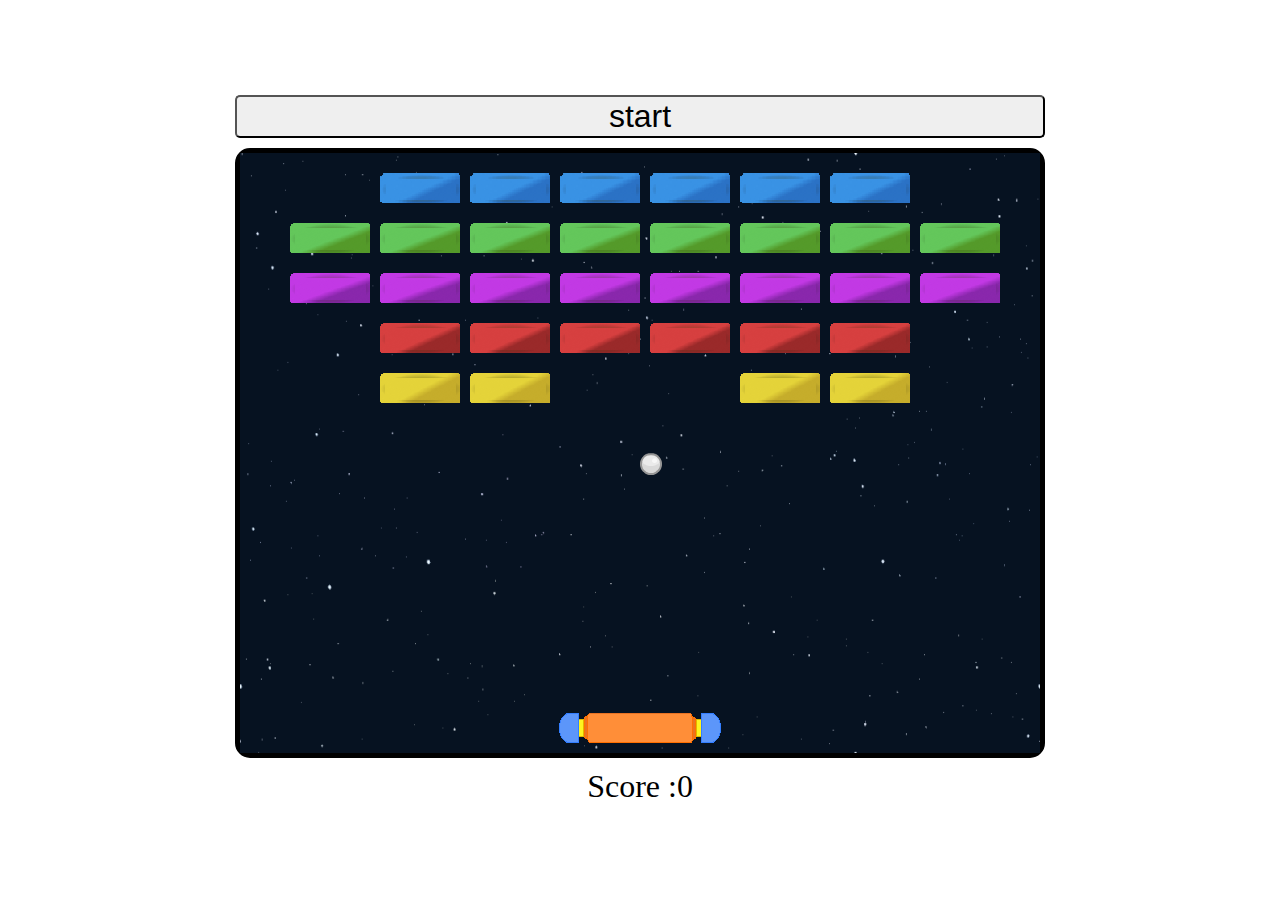
<file: Game js/index.html>
<!DOCTYPE html>
<html lang="en">
<head>
    <meta charset="UTF-8">
    <meta http-equiv="X-UA-Compatible" content="IE=edge">
    <meta name="viewport" content="width=device-width, initial-scale=1.0">
    <title>Document</title>
    <link rel="stylesheet" href="style.css">
    <!-- <script data-main = "scripts/main" src = "libs/r.js"></script> -->

</head>
<body style="width: 100vw;height: 100vh;margin:0;">
<div id="main">
    <button id="start">start</button>
    <div id="container">
        <img src="./assets/bg_space_seamless_1.png" alt="space.png">
        <canvas id="game" width="800px"height= "600px"></canves>
    </div>
    <div id="stats">
        <div style="font-size: 32px;">Score :<span id="score">0</span></div>
    </div>
    
</div>
    <script>var exports = {};</script>
    <script type="module" src="libs/main.js"></script>
</body>
</html>
</file>
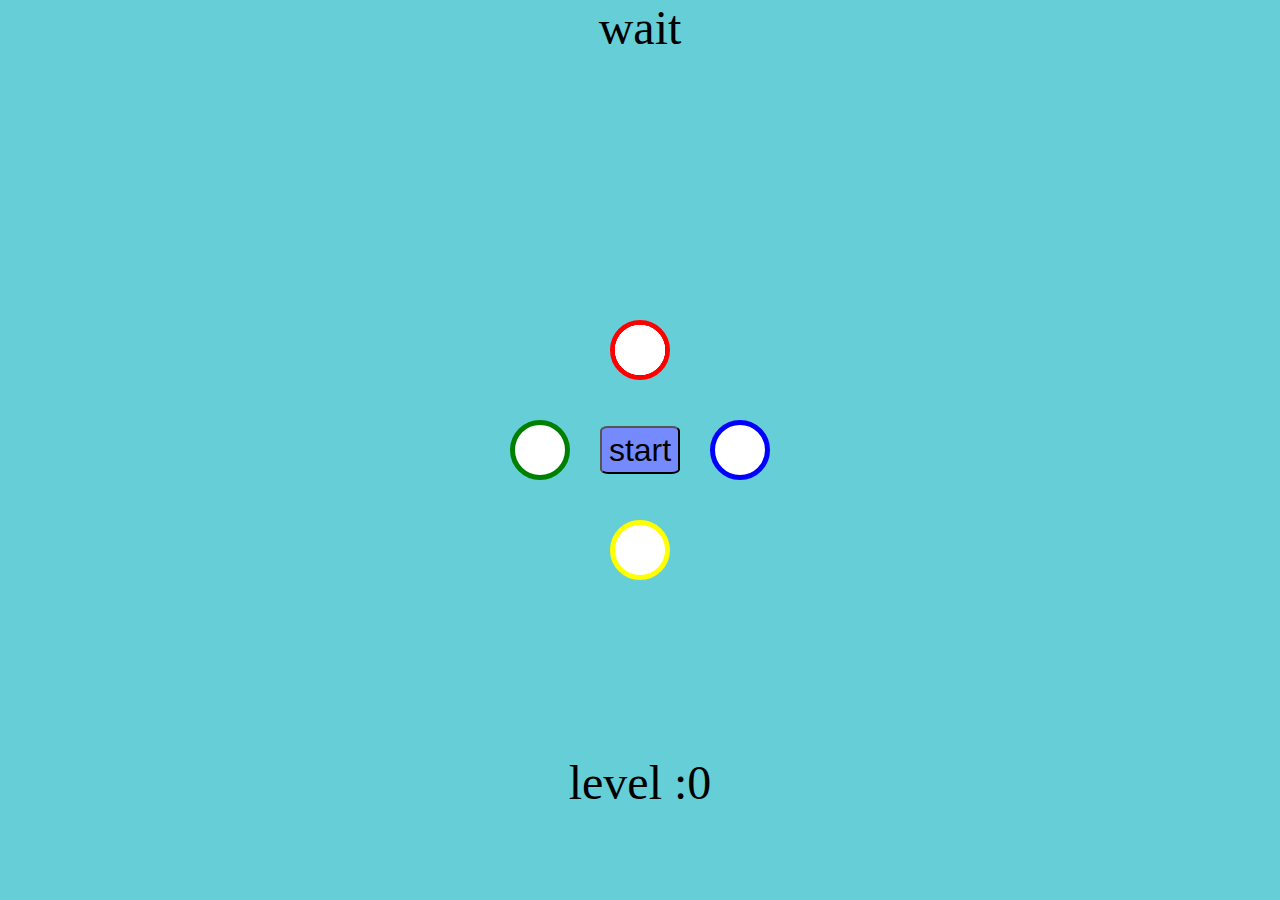
<file: simon game/index.html>
<!DOCTYPE html>
<html lang="en">
<head>
    <meta charset="UTF-8">
    <meta http-equiv="X-UA-Compatible" content="IE=edge">
    <meta name="viewport" content="width=device-width, initial-scale=1.0">
    <title>Document</title>
    <link rel="stylesheet" href="style.css">
    <script src="jquery-3.6.0.js"></script>
</head>
<body>
    <div id="status">wait</div>
    <div class="lvl">level : <span> 0 </span></div>
    <div style="display: grid;place-items: center;height: 100vh;">
           
        <div class="parent">
            <div class="simon-part" id="red"></div>
            <div class="simon-part" id="blue"></div>
            <button onclick="draw_Color()">start</button>
            <div class="simon-part" id="green"></div>
            <div class="simon-part" id="yellow"></div>
        </div>
        
    </div> 
    <script src="script.js"></script>
</body>
</html>
</file>
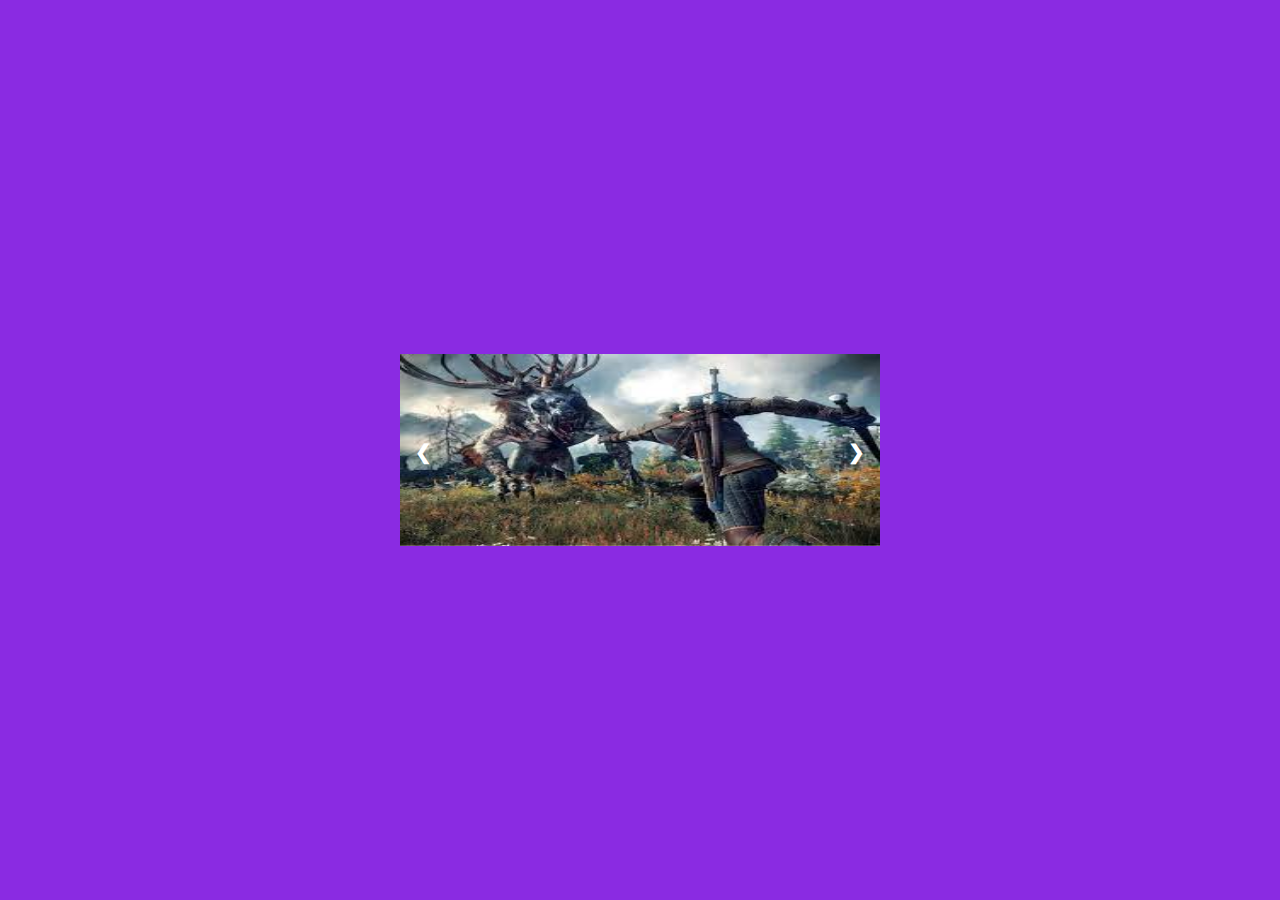
<file: slider/index.html>
<!DOCTYPE html>
<html lang="en">

<head>
    <meta charset="UTF-8">
    <meta http-equiv="X-UA-Compatible" content="IE=edge">
    <meta name="viewport" content="width=device-width, initial-scale=1.0">
    <title>Document</title>
    <link rel="stylesheet" href="style.css" />
</head>

<body>
    <div class="images">
        <div class="slideshow">
            <div class="slide fade">
                <img class="img" src="index.jpg" alt="image_1">
            </div>
            <div class="slide fade">
                <img class="img" src="index_1.jpg" alt="image_2">
            </div>
            <div class="slide fade">
                <img class="img" src="index_2.jpg" alt="image_3">
            </div>
            <div class="slide fade">
                <img class="img" src="images_3.jpg" alt="image_4">
            </div>
            <div class="slide fade">
                <img class="img" src="index_4.jpg" alt="image_5">
            </div>
            <a class="next" onclick="Slide_NUM(1)">&#10095;</a>
            <a class="perv" onclick="Slide_NUM(-1)">&#10094;</a>
        </div>
    </div>
    <script src="script.js"></script>
</body>

</html>
</file>
<file: Game js/style.css>
:root{
    --width:600px;
    --height: 800px;
}
#main{
    display:grid;
    place-content: center;
    height: 100%;
}
#game{
    position: relative;
    z-index: 99
}

img{
    position: absolute;
    z-index: 1;
    width: 100%;
    height: 100%;
}

#container{
    border: 5px solid black;
    width: 800px;
    height: 600px;
    position: relative;
    background-color: black;
    margin:10px 0px;
    border-radius: 15px;
}

#start{
    height: fit-content;
    width: 100%;
    border-radius: 5px;
    font-size: 2rem;
    grid-column: 1/-1;
}

#start:hover{
    background-color: gray;
}

#stats{
    height: fit-content;
    width: fit-content;
    place-self: center;
    font-size: 30px;
}
</file>
<file: simon game/style.css>
body{
    margin: 0%;
    height: 100vh;
    background-color: #66CED6;
}

.parent{
    display:grid;
    place-items: center;
    height: 300px;
    width: 300px;
    grid-template-rows: repeat(3 ,calc(100%/3));
    grid-template-columns: repeat(3 ,calc(100%/3));
    z-index: 999;
}
.parent > div{
    height: 50px;
    width: 50px;
    margin: 5px;
    display: inline-block;
    border-radius: 50%;
    border-width: 5px;
    border-style: solid;
    transition: background-color 200ms linear;
    background-color: white;
}

#red{
    border-color: red;
    grid-column-start: 2;
    filter: brightness(1.75);
}
#red:hover{
    background-color: red;

}
#green{
    border-color: green;
    grid-row-start: 2;
}
#green:hover{
    background-color: green;
}
#yellow{
    border-color: yellow;
    grid-column-start: 2;
    grid-row-start: 3;
}

#yellow:hover{
    background-color: yellow;
}
#blue{
    border-color: blue;
    grid-column-start: 3;
    grid-row-start: 2;
}


#blue:hover{
    background-color: blue;

}

button{
    border-radius: 10%;
    background-color: #758BFD;
    width:5rem;
    height: 3rem;
    grid-area: 2/2/2/2;
    font-size: 2em;
}
button:hover{
    background-color: #4C69FC;
}

#status{
    width: 100vw;
    display: flex;
    font-size:3em;
    place-content: center;
    position: absolute;  
}
.lvl{
    width: 100vw;
    height: 90vh;
    display:flex;
    place-content: center;
    font-size:3em;
    position: absolute;
    align-items: flex-end;
    padding-bottom: 2rem;
}
.no_tap{
    pointer-events: none;
}

.red_blink{
    animation: r_blink 2s ease-in-out 200ms;
}
.blue_blink{
    animation: b_blink 2s ease-in-out 200ms;

}
.yellow_blink{
    animation: y_blink 2s ease-in-out 200ms;

}
.green_blink{
    animation: g_blink 2s ease-in-out 200ms;

}
@keyframes r_blink{
    0% {background-color: white;}
    50% {background-color: red;}
    100% {background-color: white;}
}
@keyframes b_blink{
    0% {background-color: white;}
    50% {background-color: blue;}
    100% {background-color: white;}
}
@keyframes y_blink{
    0% {background-color: white;}
    50% {background-color:yellow;}
    100% {background-color: white;}
}
@keyframes g_blink{
    0% {background-color: white;}
    50% {background-color: green;}
    100% {background-color: white;}
}
</file>
<file: slider/style.css>
body{
    background-color: blueviolet;
    margin: 0;
}

.images{
    height: 100vh;
    display: flex;
    justify-content: center;
    align-items: center;
}
.slideshow{
    margin: auto;
    position: relative;
    max-width: 1000px;
    display: block;
    width: 30rem;
    height: 12rem;
}
.slide{
    display: none;
}

.next, .perv{
    cursor: pointer;
    position: absolute;
    top: 50%;
    width: auto;
    padding: 15px;
    font-size: 20px;
    margin-top: -25px;
    font-weight: bold;
    transition: 0.6s ease;
    border-radius:  0 3px 3px 0;
    user-select: none;
    color: white;
}

.img{
    position: absolute;
    width: 30rem;
    height: 12rem;
}

.next{
    right: 0;
    border-radius: 3px 0 0 3px;
    left: auto;
}



.fade{
    animation-name: fade;
    animation-duration: 1.5s;
}

@keyframes fade{
    from {opacity: .4;}
    to {opacity: 1;}
}

.perv:hover,.next:hover{
    background-color: rgba(0,0,0,0.8);
  }
</file>
